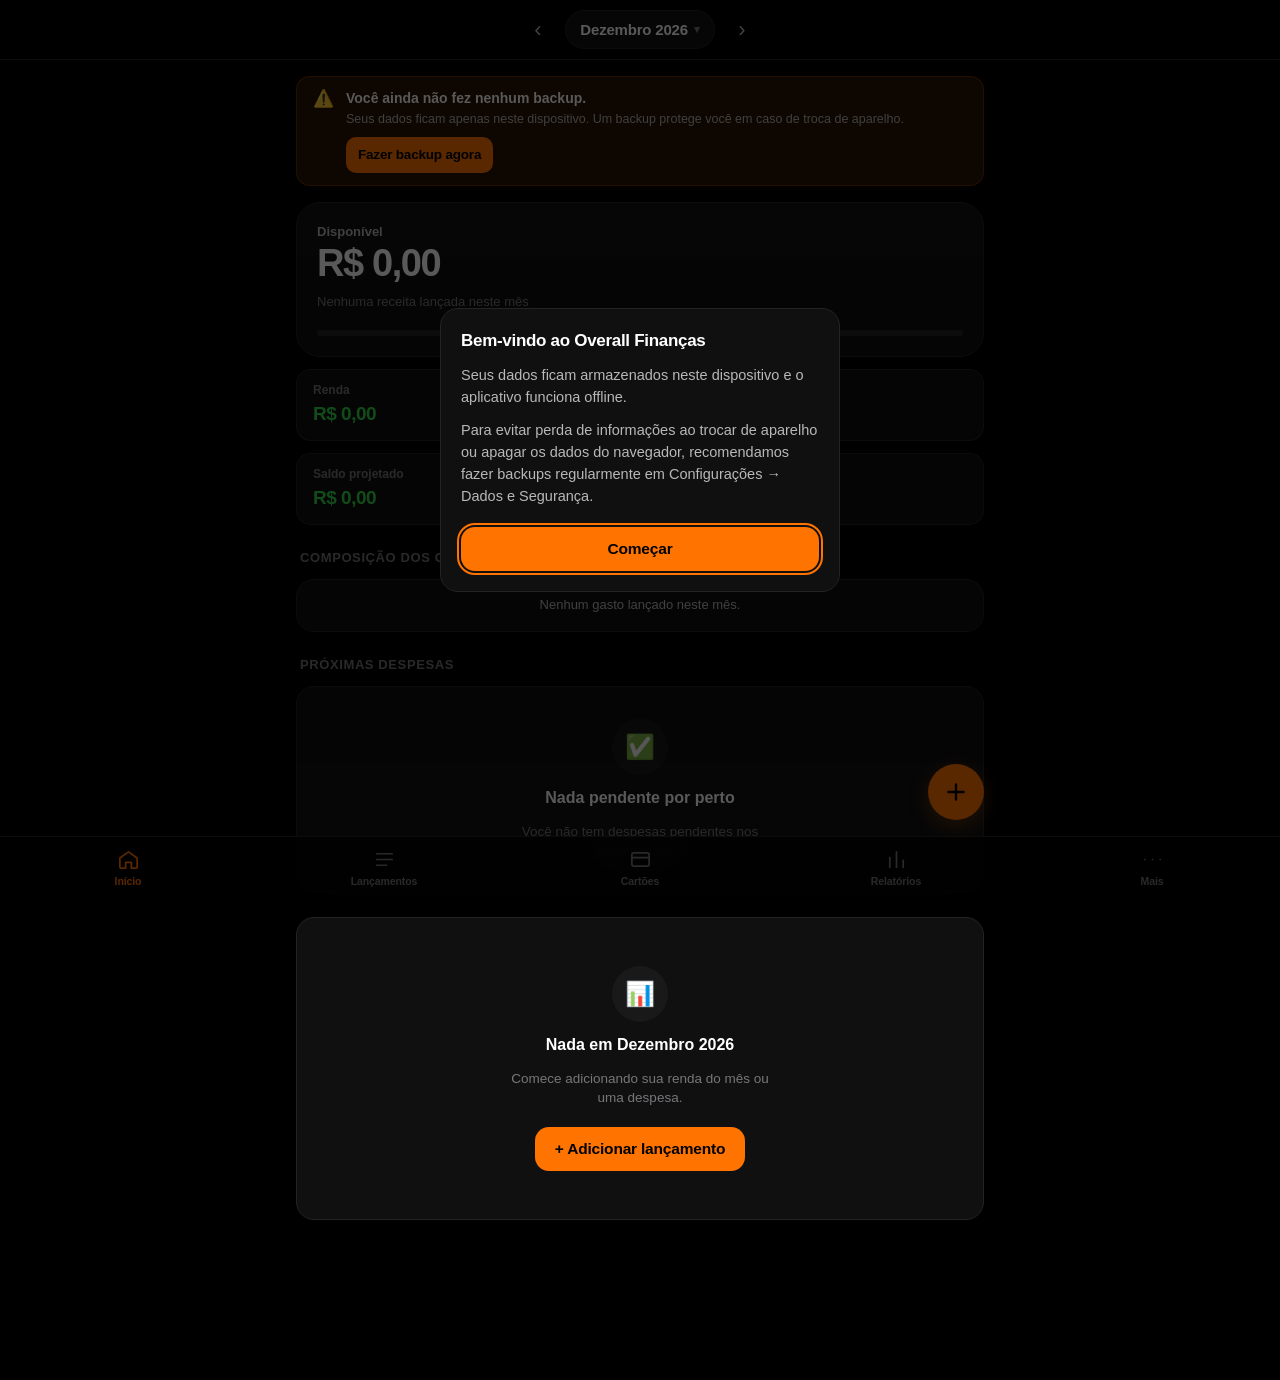
<file: index.html>
<!doctype html>
<html lang="pt-BR" data-theme="dark">
<head>
<meta charset="utf-8">
<meta name="viewport" content="width=device-width, initial-scale=1, maximum-scale=1, minimum-scale=1, user-scalable=no, viewport-fit=cover">
<meta name="theme-color" content="#000000">
<meta name="description" content="Controle financeiro pessoal offline">
<title>Overall Finanças</title>
<link rel="manifest" href="manifest.webmanifest">
<link rel="stylesheet" href="css/app.css">
<link rel="icon" href="icons/icon.svg" type="image/svg+xml">
<link rel="apple-touch-icon" href="icons/icon.svg">
<script>
/* Aplica o tema antes da primeira pintura (evita piscar). A preferência de
   tema é uma configuração simples — dados financeiros nunca vão para cá. */
(function () {
  try {
    var t = localStorage.getItem('overall_financas_tema') || 'dark';
    if (t === 'system') {
      t = window.matchMedia && window.matchMedia('(prefers-color-scheme: light)').matches ? 'light' : 'dark';
    }
    document.documentElement.setAttribute('data-theme', t === 'light' ? 'light' : 'dark');
    var m = document.querySelector('meta[name="theme-color"]');
    if (m) m.setAttribute('content', t === 'light' ? '#F5F5F5' : '#000000');
  } catch (e) {}
})();
</script>
<meta name="apple-mobile-web-app-capable" content="yes">
<meta name="mobile-web-app-capable" content="yes">
<meta name="apple-mobile-web-app-title" content="Finanças">
<meta name="apple-mobile-web-app-status-bar-style" content="black-translucent">
</head>
<body>

<div id="boot" class="boot">
  <div class="boot-mark">O</div>
  <div class="boot-txt">Carregando…</div>
</div>

<div id="fatal" class="fatal" hidden>
  <div class="fatal-card">
    <div class="fatal-icon">!</div>
    <h2>Ocorreu um problema ao carregar esta informação.</h2>
    <p id="fatal-msg" class="muted"></p>
    <p class="muted small">Seus dados continuam salvos neste dispositivo. Nada foi apagado.</p>
    <div class="row gap">
      <button class="btn btn-primary" id="fatal-retry">Tentar novamente</button>
      <button class="btn btn-ghost" id="fatal-backup">Exportar backup</button>
    </div>
  </div>
</div>

<div id="app" hidden>
  <header class="topbar" id="topbar">
    <div class="topbar-row">
      <button class="mnav-btn" id="month-prev" aria-label="Mês anterior">‹</button>
      <button class="month-pill" id="month-current" aria-label="Selecionar mês">
        <span id="month-label">—</span>
        <span class="month-caret">▾</span>
      </button>
      <button class="mnav-btn" id="month-next" aria-label="Próximo mês">›</button>
    </div>
    <div class="topbar-title" id="view-title">Início</div>
  </header>

  <main id="view" class="view" tabindex="-1"></main>

  <button id="fab" class="fab" aria-label="Adicionar lançamento">
    <svg viewBox="0 0 24 24" aria-hidden="true"><path d="M12 5v14M5 12h14" stroke="currentColor" stroke-width="2.2" stroke-linecap="round"/></svg>
  </button>

  <nav class="tabbar" id="tabbar" aria-label="Navegação principal"></nav>
</div>

<div id="lock" class="lock" hidden>
  <div class="lock-inner">
    <div class="boot-mark lock-mark">O</div>
    <h1 class="lock-title">Overall Finanças</h1>
    <p class="lock-sub" id="lock-sub">Digite seu PIN</p>
    <div class="pin-dots" id="pin-dots" role="status" aria-live="polite"></div>
    <div class="pin-error" id="pin-error" role="alert"></div>
    <div class="keypad" id="keypad"></div>
    <button class="btn btn-ghost bio-btn" id="bio-btn" hidden>Usar biometria</button>
  </div>
</div>

<div id="sheet-root"></div>
<div id="modal-root"></div>
<div id="toast-root" class="toast-root" aria-live="polite" aria-atomic="false"></div>

<noscript>
  <div class="fatal"><div class="fatal-card"><h2>Ative o JavaScript</h2><p>Este aplicativo precisa de JavaScript para funcionar.</p></div></div>
</noscript>

<script type="module" src="js/app.js"></script>
</body>
</html>
</file>
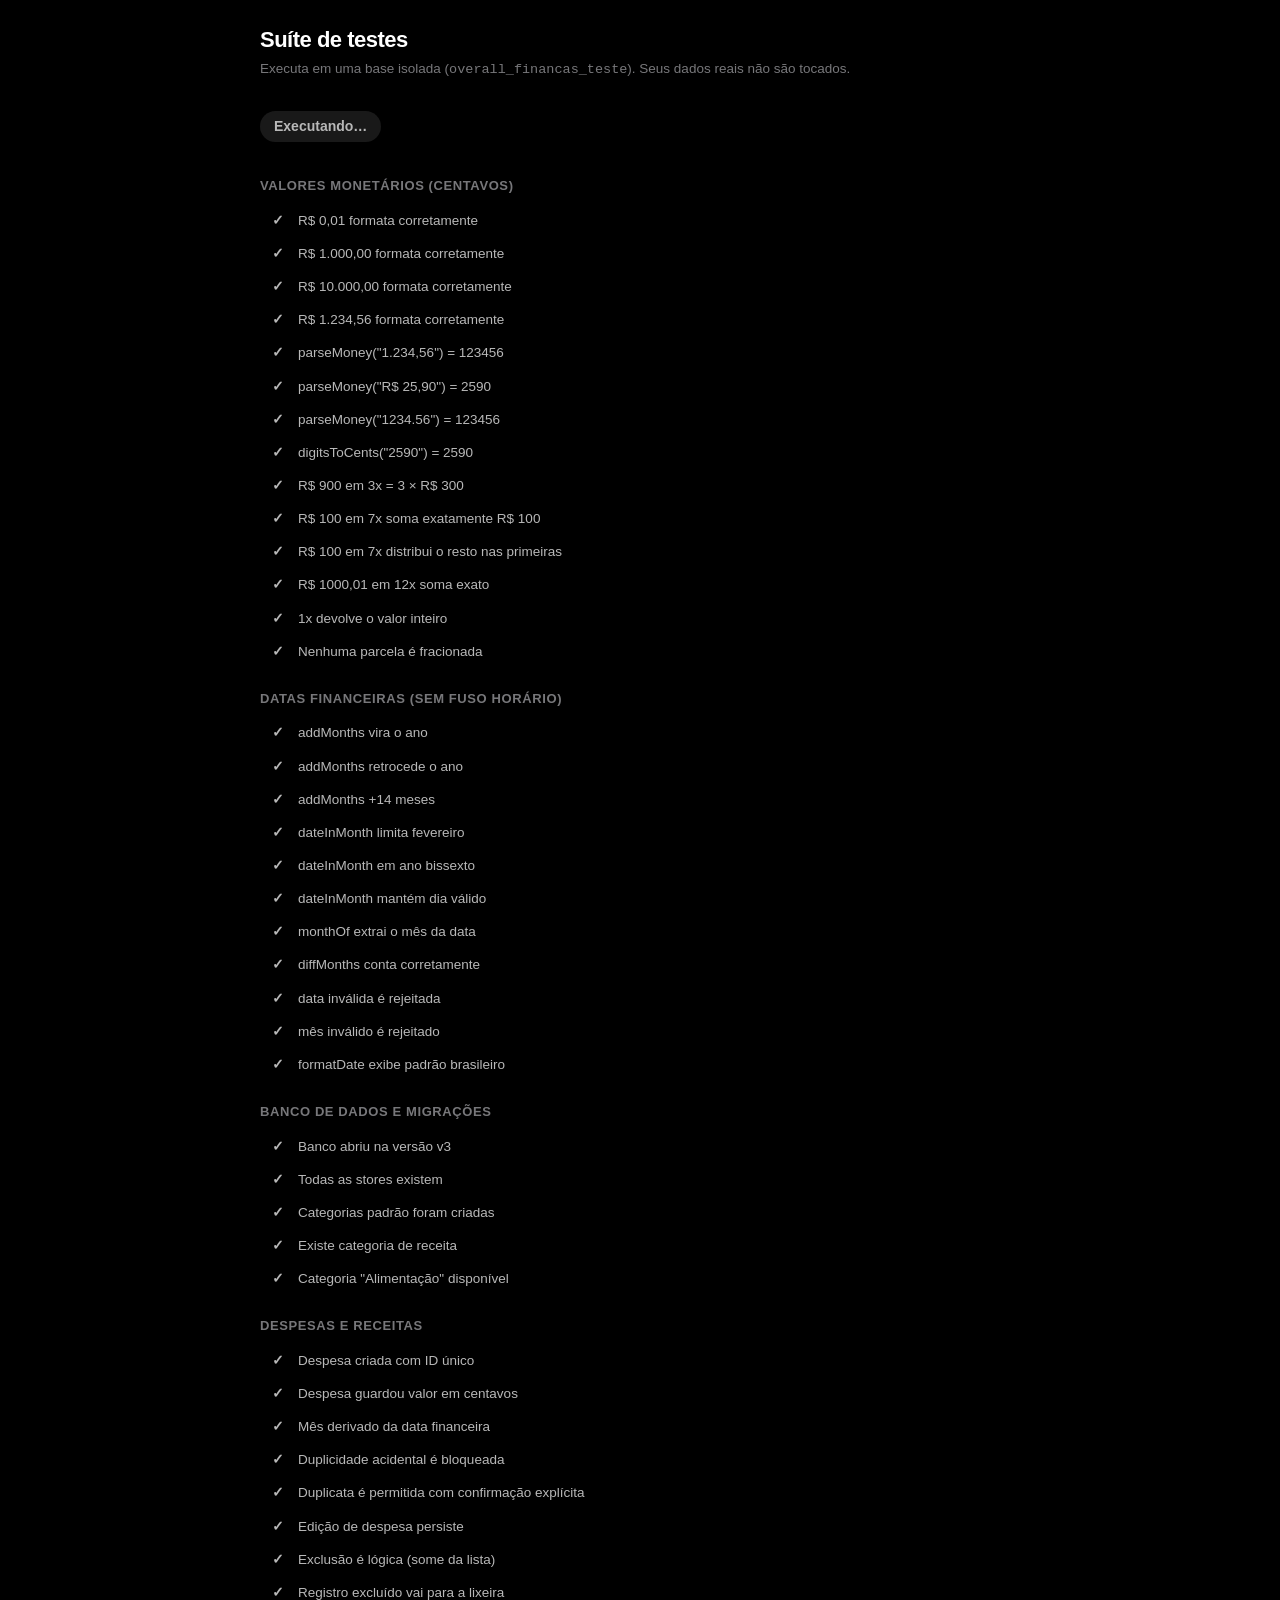
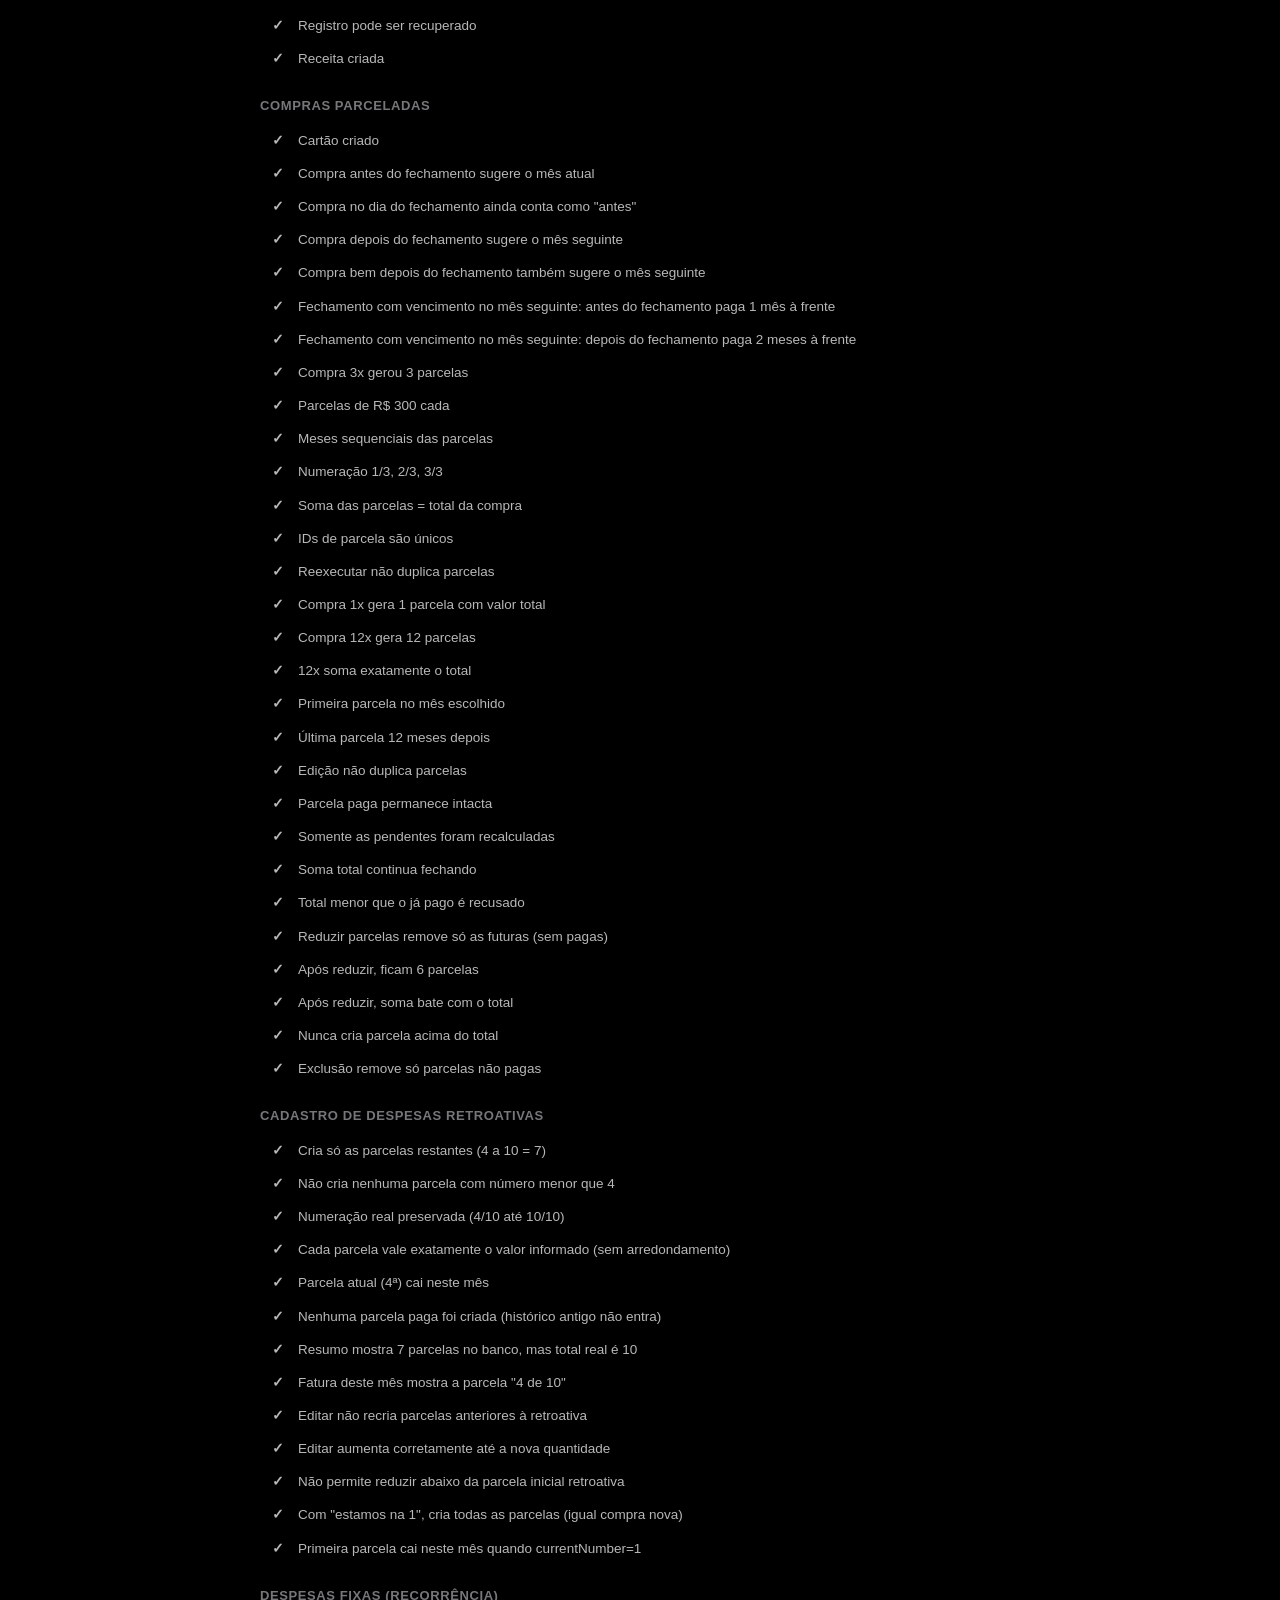
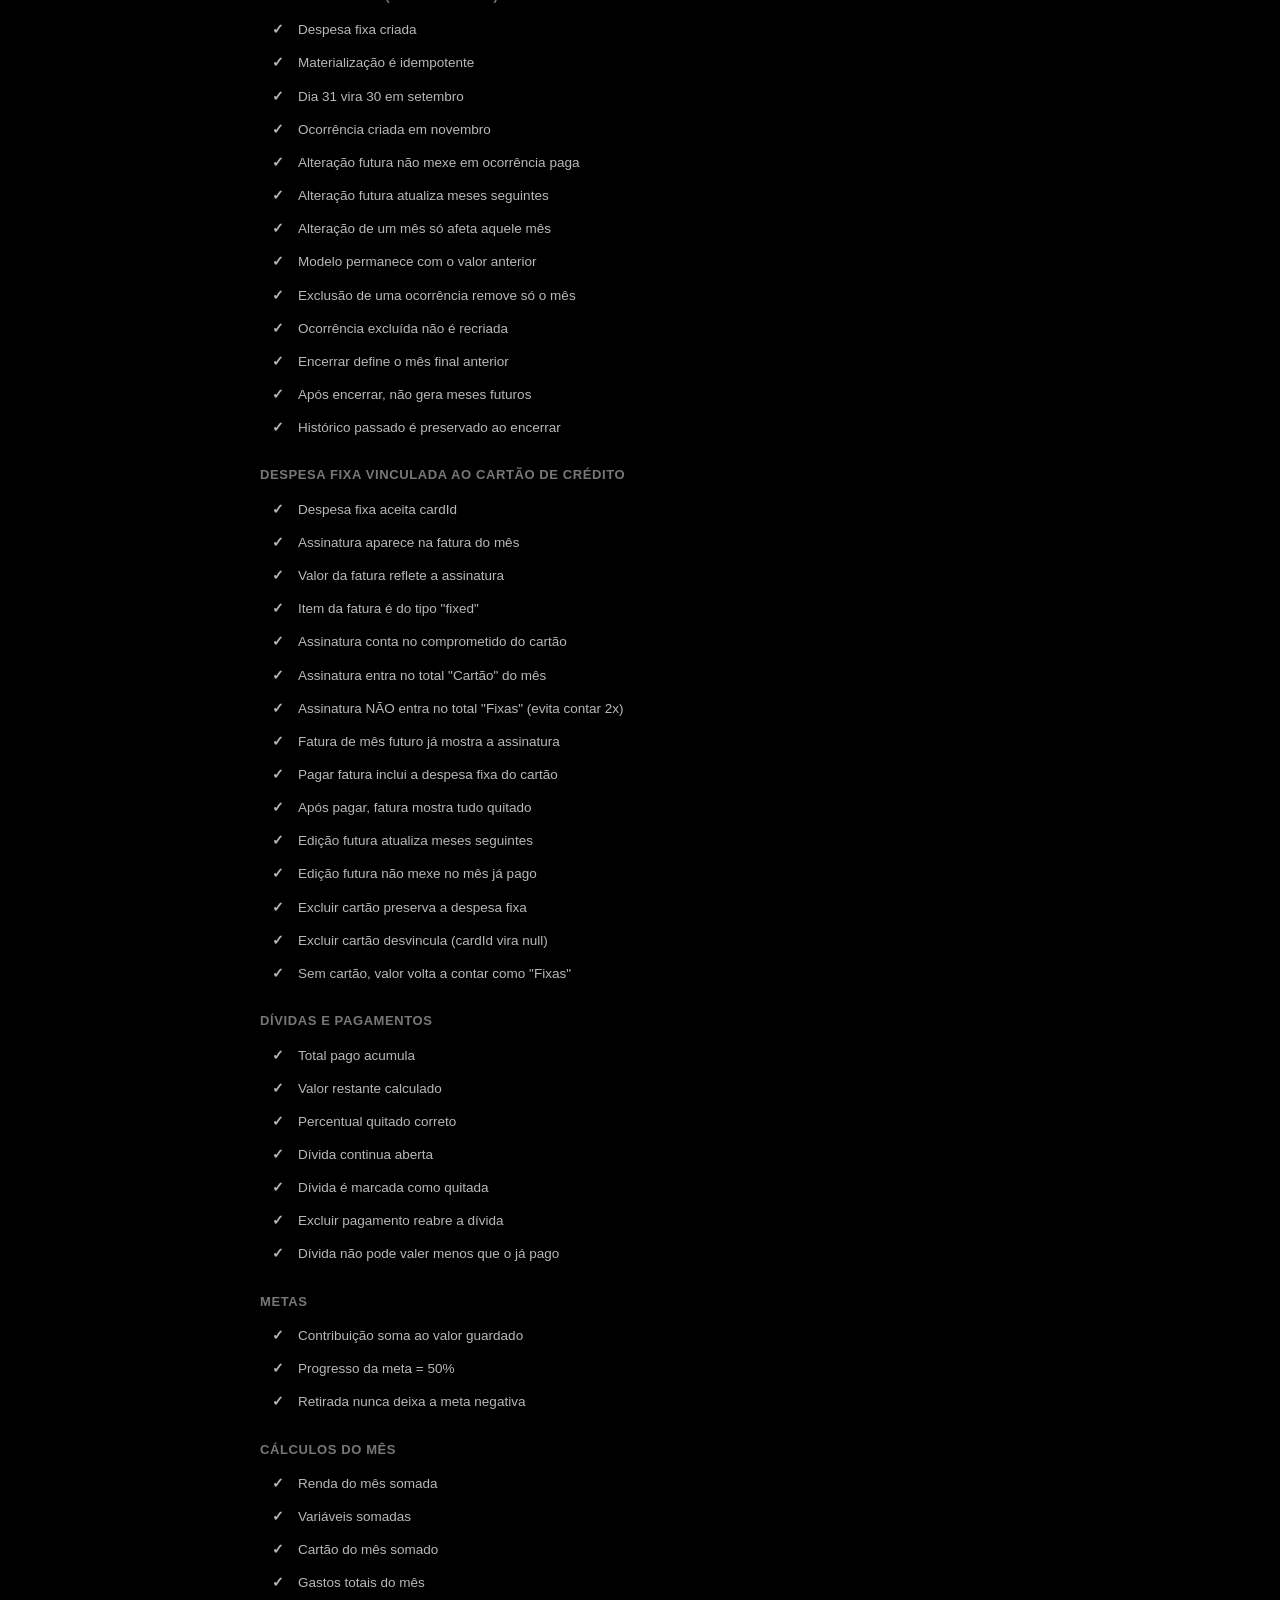
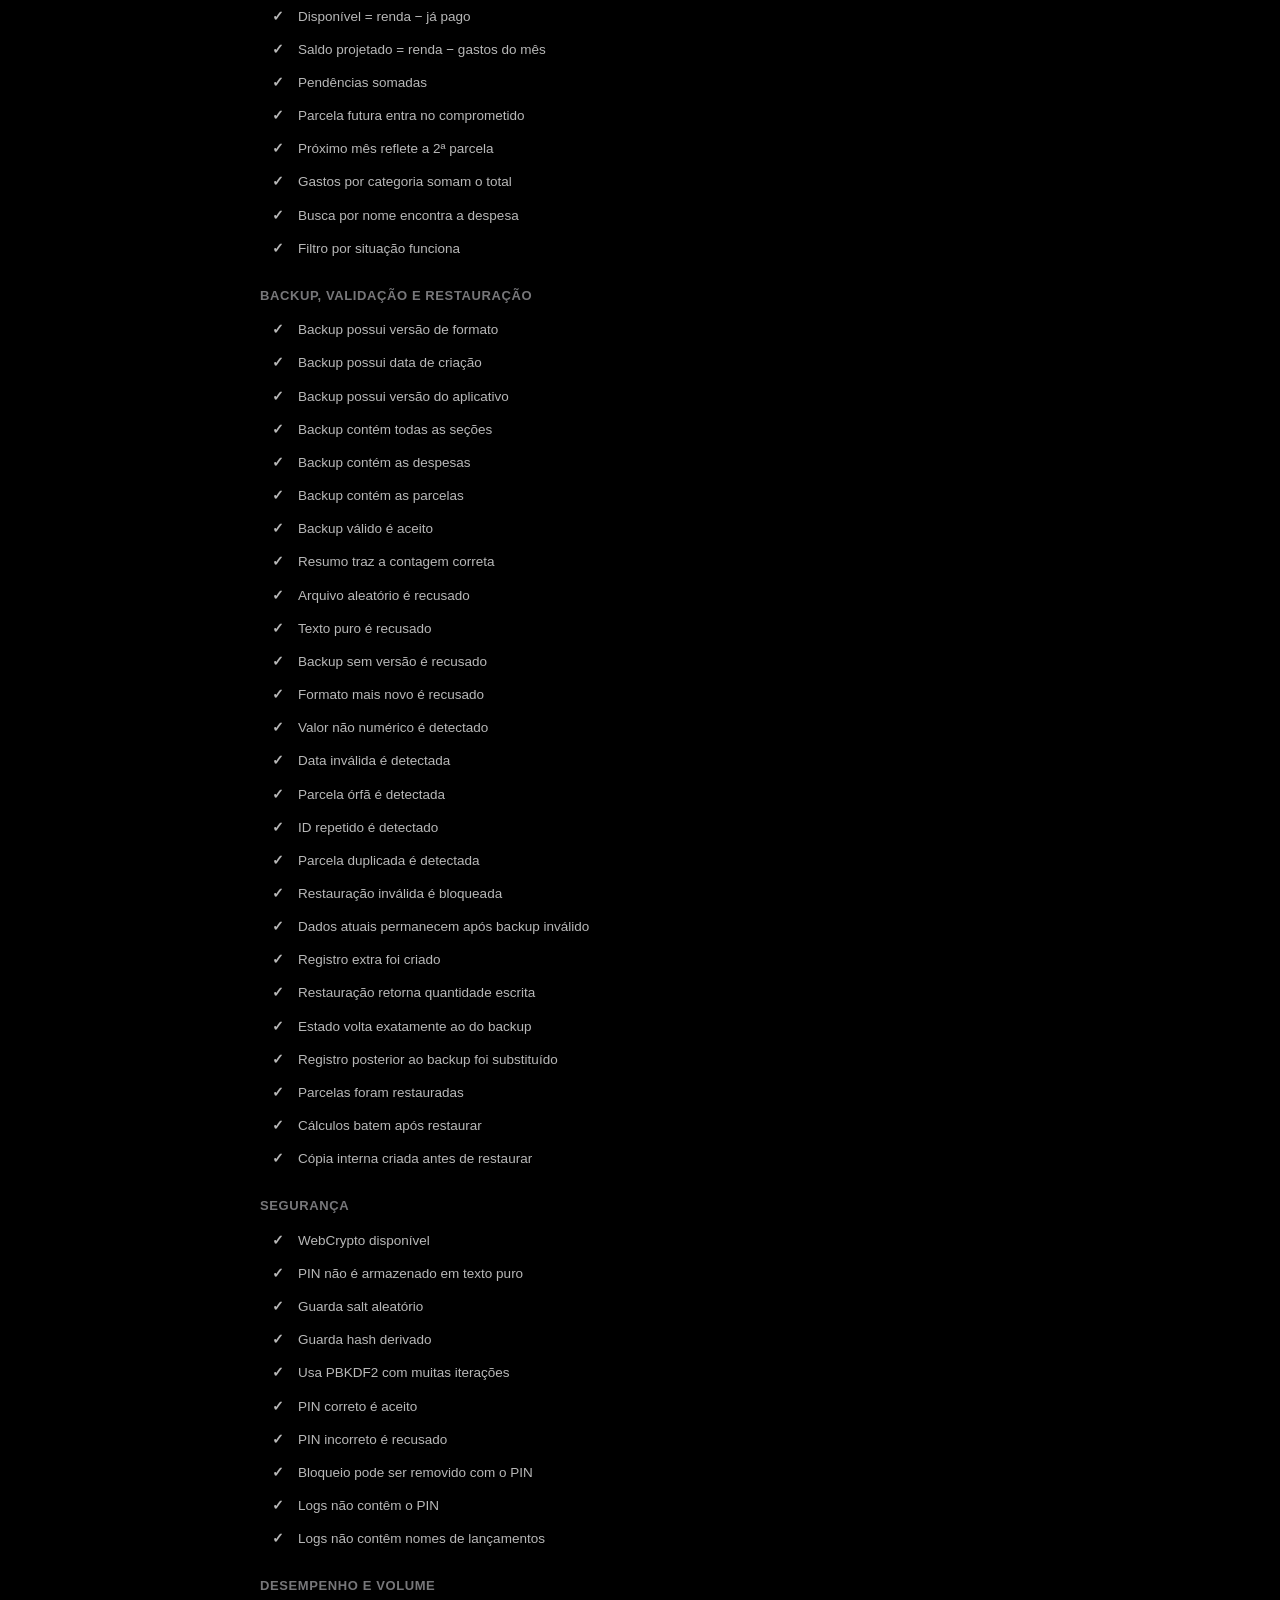
<file: testes.html>
<!doctype html>
<html lang="pt-BR" data-theme="dark">
<head>
<meta charset="utf-8">
<meta name="viewport" content="width=device-width, initial-scale=1">
<title>Testes — Overall Finanças</title>
<link rel="stylesheet" href="css/app.css">
<style>
  body{ padding:24px 16px 60px; }
  .wrap{ max-width:760px; margin:0 auto; }
  h1{ font-size:22px; font-weight:700; letter-spacing:-.5px; margin-bottom:4px; }
  .sub{ color:var(--text-3); font-size:13.5px; margin-bottom:20px; }
  .grp{ margin-top:22px; }
  .grp h2{ font-size:13px; text-transform:uppercase; letter-spacing:.6px; color:var(--text-3); margin-bottom:8px; }
  .t{ display:flex; gap:10px; padding:7px 12px; border-radius:8px; font-size:13.5px; align-items:flex-start; }
  .t.ok{ color:var(--text-2); }
  .t.fail{ background:rgba(255,69,58,.12); color:var(--bad); }
  .t .m{ flex:none; font-weight:700; width:16px; }
  .t .d{ flex:1; }
  .t .why{ display:block; color:var(--bad); font-size:12px; margin-top:2px; }
  #summary{ position:sticky; top:0; background:var(--bg); padding:12px 0; z-index:5; }
  .pill{ display:inline-block; padding:6px 14px; border-radius:999px; font-weight:650; font-size:14px; }
  .pill.pass{ background:rgba(50,215,75,.16); color:var(--good); }
  .pill.fail{ background:rgba(255,69,58,.16); color:var(--bad); }
  .pill.run{ background:var(--card-2); color:var(--text-2); }
</style>
</head>
<body>
<div class="wrap">
  <h1>Suíte de testes</h1>
  <div class="sub">
    Executa em uma base isolada (<code>overall_financas_teste</code>). Seus dados reais não são tocados.
  </div>
  <div id="summary"><span class="pill run">Executando…</span></div>
  <div id="out"></div>
</div>

<script>window.__OVERALL_DB_NAME__ = 'overall_financas_teste';</script>
<script type="module" src="js/testes.js"></script>
</body>
</html>
</file>
<file: css/app.css>
/* ==========================================================================
   Overall Financas - Design System
   Preto #000 | Branco #FFF | Cinza #B8B8B8 | Laranja #FF7300
   ========================================================================== */

:root{
  --brand-orange:#FF7300;
  --font: -apple-system, BlinkMacSystemFont, "SF Pro Text", "SF Pro Display",
          "Segoe UI", Roboto, "Helvetica Neue", Arial, sans-serif;
  --r-sm:10px; --r-md:14px; --r-lg:18px; --r-xl:24px; --r-full:999px;
  --sp-1:4px; --sp-2:8px; --sp-3:12px; --sp-4:16px; --sp-5:20px; --sp-6:24px; --sp-8:32px;
  --tap:44px;
  --dur:.22s;
  --ease:cubic-bezier(.32,.72,0,1);
  --safe-b: env(safe-area-inset-bottom, 0px);
  --safe-t: env(safe-area-inset-top, 0px);
  --tabbar-h:64px;
}

html[data-theme="dark"]{
  --bg:#000000;
  --bg-blur:rgba(0,0,0,.72);
  --card:#101011;
  --card-2:#191919;
  --card-3:#232324;
  --text:#FFFFFF;
  --text-2:#B8B8B8;
  --text-3:#77777A;
  --line:#232326;
  --line-2:#2E2E31;
  --accent:#FF7300;
  --accent-soft:rgba(255,115,0,.16);
  --good:#32D74B;
  --bad:#FF453A;
  --warn:#FFD426;
  --shadow: 0 1px 2px rgba(0,0,0,.6);
  --overlay:rgba(0,0,0,.65);
}
html[data-theme="light"]{
  --bg:#F5F5F5;
  --bg-blur:rgba(245,245,245,.78);
  --card:#FFFFFF;
  --card-2:#F0F0F0;
  --card-3:#E7E7E7;
  --text:#000000;
  --text-2:#666666;
  --text-3:#8E8E93;
  --line:#E3E3E3;
  --line-2:#D5D5D5;
  --accent:#FF7300;
  --accent-soft:rgba(255,115,0,.12);
  --good:#1E9E3A;
  --bad:#D7261C;
  --warn:#B58A00;
  --shadow: 0 1px 3px rgba(0,0,0,.08);
  --overlay:rgba(0,0,0,.35);
}

*,*::before,*::after{ box-sizing:border-box; }
/* O atributo hidden precisa vencer qualquer display:flex/grid definido por classe,
   senão telas como #boot/#fatal ficam visíveis por cima do app mesmo "escondidas". */
[hidden]{ display:none !important; }
html,body{ margin:0; padding:0; }
html{ background:var(--bg); -webkit-text-size-adjust:100%; }
body{
  font-family:var(--font);
  background:var(--bg);
  color:var(--text);
  font-size:16px;
  line-height:1.42;
  -webkit-font-smoothing:antialiased;
  overflow-x:hidden;
  min-height:100vh;
  overscroll-behavior-y:none;
}
button,input,select,textarea{ font:inherit; color:inherit; }
button{ background:none; border:0; cursor:pointer; }
input,select,textarea{ background:none; border:0; }
a{ color:var(--accent); }
svg{ display:block; }
h1,h2,h3,h4,p{ margin:0; }
ul{ margin:0; padding:0; list-style:none; }

:focus-visible{ outline:2px solid var(--accent); outline-offset:2px; border-radius:6px; }

@media (prefers-reduced-motion: reduce){
  *,*::before,*::after{
    animation-duration:.01ms !important;
    animation-iteration-count:1 !important;
    transition-duration:.01ms !important;
    scroll-behavior:auto !important;
  }
}

/* ---------------- Boot / Fatal ---------------- */
.boot,.fatal{
  position:fixed; inset:0; z-index:9000;
  display:flex; align-items:center; justify-content:center; flex-direction:column;
  gap:var(--sp-4); background:var(--bg); padding:var(--sp-6);
}
.boot-mark{
  width:64px;height:64px;border-radius:18px;background:var(--accent);color:#000;
  display:grid;place-items:center;font-weight:800;font-size:30px;letter-spacing:-1px;
}
.boot-txt{ color:var(--text-3); font-size:14px; }
.fatal-card{
  background:var(--card); border:1px solid var(--line); border-radius:var(--r-lg);
  padding:var(--sp-6); max-width:420px; width:100%; text-align:center;
  display:flex; flex-direction:column; gap:var(--sp-3); align-items:center;
}
.fatal-icon{
  width:44px;height:44px;border-radius:var(--r-full);background:var(--accent-soft);
  color:var(--accent);display:grid;place-items:center;font-weight:800;font-size:22px;
}
.fatal-card h2{ font-size:18px; font-weight:650; letter-spacing:-.3px; }

/* ---------------- Layout ---------------- */
#app{ min-height:100vh; }
.topbar{
  position:sticky; top:0; z-index:50;
  padding: calc(var(--safe-t) + 10px) var(--sp-4) 10px;
  background:var(--bg-blur);
  backdrop-filter:saturate(180%) blur(20px);
  -webkit-backdrop-filter:saturate(180%) blur(20px);
  border-bottom:1px solid var(--line);
}
.topbar-row{ display:flex; align-items:center; justify-content:center; gap:var(--sp-2); }
.mnav-btn{
  width:38px;height:38px;border-radius:var(--r-full);
  color:var(--text-2); font-size:22px; line-height:1;
  display:grid;place-items:center; transition:background var(--dur);
}
.mnav-btn:active{ background:var(--card-2); }
.month-pill{
  display:flex;align-items:center;gap:6px;
  padding:8px 14px;border-radius:var(--r-full);
  background:var(--card); border:1px solid var(--line);
  font-size:15px; font-weight:600; letter-spacing:-.2px; min-width:150px; justify-content:center;
}
.month-caret{ color:var(--text-3); font-size:11px; }
.topbar-title{ display:none; }

.view{
  padding: var(--sp-4) var(--sp-4) calc(var(--tabbar-h) + var(--safe-b) + 96px);
  max-width:720px; margin:0 auto;
  animation:fade var(--dur) var(--ease);
}
@keyframes fade{ from{opacity:0; transform:translateY(4px);} to{opacity:1; transform:none;} }

/* ---------------- Tabbar ---------------- */
.tabbar{
  position:fixed; left:0; right:0; bottom:0; z-index:60;
  display:grid; grid-template-columns:repeat(5,1fr);
  height:calc(var(--tabbar-h) + var(--safe-b));
  padding-bottom:var(--safe-b);
  background:var(--bg-blur);
  backdrop-filter:saturate(180%) blur(20px);
  -webkit-backdrop-filter:saturate(180%) blur(20px);
  border-top:1px solid var(--line);
}
.tab{
  display:flex; flex-direction:column; align-items:center; justify-content:center; gap:3px;
  color:var(--text-3); font-size:10.5px; font-weight:550; letter-spacing:-.1px;
  min-height:var(--tap); transition:color var(--dur);
}
.tab svg{
  width:23px;height:23px; stroke:currentColor; fill:none;
  stroke-width:1.8; stroke-linecap:round; stroke-linejoin:round;
}
.tab[aria-current="page"]{ color:var(--accent); }

/* ---------------- FAB ---------------- */
.fab{
  position:fixed; right:var(--sp-4);
  bottom:calc(var(--tabbar-h) + var(--safe-b) + 16px);
  width:56px;height:56px;border-radius:var(--r-full);
  background:var(--accent); color:#000;
  display:grid;place-items:center; z-index:61;
  box-shadow:0 6px 20px rgba(255,115,0,.32);
  transition:transform var(--dur) var(--ease);
}
.fab svg{ width:26px;height:26px; }
.fab:active{ transform:scale(.92); }

/* ---------------- Cards & primitives ---------------- */
.card{
  background:var(--card); border:1px solid var(--line);
  border-radius:var(--r-lg); padding:var(--sp-4);
}
.card + .card{ margin-top:var(--sp-3); }
.section{ margin-top:var(--sp-6); }
.section:first-child{ margin-top:0; }
.section-head{
  display:flex; align-items:baseline; justify-content:space-between;
  gap:var(--sp-2); margin:0 4px var(--sp-3);
}
.section-title{
  font-size:13px; font-weight:650; text-transform:uppercase;
  letter-spacing:.6px; color:var(--text-3);
}
.section-action{ font-size:13px; font-weight:600; color:var(--accent); }

.hero{
  background:var(--card); border:1px solid var(--line);
  border-radius:var(--r-xl); padding:var(--sp-5);
  display:flex; flex-direction:column; gap:2px;
}
.hero-label{ font-size:13px; color:var(--text-2); font-weight:550; }
.hero-value{
  font-size:38px; font-weight:700; letter-spacing:-1.4px; line-height:1.1;
  font-variant-numeric:tabular-nums;
}
.hero-value.neg{ color:var(--bad); }
.hero-sub{ font-size:13px; color:var(--text-3); margin-top:6px; }
.hero-bar{
  height:6px; border-radius:var(--r-full); background:var(--card-3);
  overflow:hidden; margin-top:var(--sp-4);
}
.hero-bar > i{
  display:block; height:100%; background:var(--accent);
  border-radius:var(--r-full); transition:width .4s var(--ease);
}
.hero-bar.over > i{ background:var(--bad); }

.grid-2{ display:grid; grid-template-columns:1fr 1fr; gap:var(--sp-3); }
.grid-3{ display:grid; grid-template-columns:repeat(3,1fr); gap:var(--sp-3); }
.stat{
  background:var(--card); border:1px solid var(--line);
  border-radius:var(--r-md); padding:var(--sp-3) var(--sp-4);
}
.stat-label{ font-size:12px; color:var(--text-3); font-weight:550; display:flex; align-items:center; gap:5px; }
.stat-value{
  font-size:19px; font-weight:650; letter-spacing:-.5px; margin-top:2px;
  font-variant-numeric:tabular-nums;
}
.stat-value.good{ color:var(--good); }
.stat-value.bad{ color:var(--bad); }
.stat-value.accent{ color:var(--accent); }
.dot{ width:8px;height:8px;border-radius:var(--r-full); flex:none; }

/* ---------------- Lists ---------------- */
.list{
  background:var(--card); border:1px solid var(--line);
  border-radius:var(--r-lg); overflow:hidden;
}
.list-item{
  display:flex; align-items:center; gap:var(--sp-3);
  padding:var(--sp-3) var(--sp-4); width:100%; text-align:left;
  min-height:56px; border-bottom:1px solid var(--line);
  transition:background var(--dur);
}
.list-item:last-child{ border-bottom:0; }
.list-item:active{ background:var(--card-2); }
.li-icon{
  width:38px;height:38px;border-radius:var(--r-full); flex:none;
  display:grid;place-items:center; font-size:17px;
  background:var(--card-2);
}
.li-body{ flex:1; min-width:0; }
.li-title{
  font-size:15px; font-weight:550; letter-spacing:-.2px;
  white-space:nowrap; overflow:hidden; text-overflow:ellipsis;
}
.li-sub{
  font-size:12.5px; color:var(--text-3); white-space:nowrap;
  overflow:hidden; text-overflow:ellipsis; margin-top:1px;
}
.li-right{ text-align:right; flex:none; }
.li-amount{
  font-size:15px; font-weight:600; font-variant-numeric:tabular-nums; letter-spacing:-.3px;
}
.li-amount.in{ color:var(--good); }
.li-amount.out{ color:var(--text); }
.li-meta{ font-size:11.5px; color:var(--text-3); margin-top:1px; }
.li-chev{ color:var(--text-3); font-size:18px; flex:none; }

.day-head{
  font-size:12px; font-weight:650; color:var(--text-3);
  text-transform:uppercase; letter-spacing:.5px; padding:var(--sp-4) 4px var(--sp-2);
}

/* ---------------- Badges / pills ---------------- */
.badge{
  display:inline-flex; align-items:center; gap:4px;
  font-size:11px; font-weight:600; padding:3px 8px; border-radius:var(--r-full);
  background:var(--card-2); color:var(--text-2);
}
.badge.pending{ background:var(--accent-soft); color:var(--accent); }
.badge.paid{ background:rgba(50,215,75,.14); color:var(--good); }
.badge.cancelled{ background:var(--card-3); color:var(--text-3); }
.badge.late{ background:rgba(255,69,58,.16); color:var(--bad); }

.chips{ display:flex; gap:var(--sp-2); overflow-x:auto; padding:2px 0 var(--sp-1); scrollbar-width:none; }
.chips::-webkit-scrollbar{ display:none; }
.chip{
  flex:none; padding:7px 14px; border-radius:var(--r-full);
  background:var(--card); border:1px solid var(--line);
  font-size:13.5px; font-weight:550; color:var(--text-2); white-space:nowrap; min-height:36px;
}
.chip[aria-pressed="true"]{ background:var(--accent); border-color:var(--accent); color:#000; }

.segment{
  display:grid; grid-auto-flow:column; grid-auto-columns:1fr;
  background:var(--card-2); border-radius:var(--r-sm); padding:3px; gap:2px;
}
.segment button{
  padding:8px 6px; border-radius:8px; font-size:13.5px; font-weight:600;
  color:var(--text-2); min-height:36px; transition:background var(--dur), color var(--dur);
}
.segment button[aria-pressed="true"]{ background:var(--card); color:var(--text); box-shadow:var(--shadow); }

/* ---------------- Buttons ---------------- */
.btn{
  display:inline-flex; align-items:center; justify-content:center; gap:8px;
  min-height:var(--tap); padding:0 var(--sp-5); border-radius:var(--r-md);
  font-size:15.5px; font-weight:600; letter-spacing:-.2px;
  transition:transform var(--dur), opacity var(--dur), background var(--dur);
}
.btn:active{ transform:scale(.98); }
.btn:disabled{ opacity:.45; pointer-events:none; }
.btn-primary{ background:var(--accent); color:#000; }
.btn-block{ width:100%; }
.btn-ghost{ background:var(--card-2); color:var(--text); }
.btn-outline{ background:transparent; border:1px solid var(--line-2); color:var(--text); }
.btn-danger{ background:rgba(255,69,58,.14); color:var(--bad); }
.btn-danger-solid{ background:var(--bad); color:#fff; }
.btn-sm{ min-height:36px; padding:0 var(--sp-3); font-size:13.5px; border-radius:var(--r-sm); }
.row{ display:flex; align-items:center; }
.row.gap{ gap:var(--sp-3); }
.row.wrap{ flex-wrap:wrap; }
.spacer{ flex:1; }
.muted{ color:var(--text-2); }
.small{ font-size:13px; }
.tiny{ font-size:11.5px; }
.center{ text-align:center; }
.mt-2{ margin-top:var(--sp-2);} .mt-3{ margin-top:var(--sp-3);}
.mt-4{ margin-top:var(--sp-4);} .mt-5{ margin-top:var(--sp-5);}
.nowrap{ white-space:nowrap; }
.tnum{ font-variant-numeric:tabular-nums; }
.strike{ text-decoration:line-through; }

/* ---------------- Empty state ---------------- */
.empty{
  display:flex; flex-direction:column; align-items:center; gap:var(--sp-3);
  padding:var(--sp-8) var(--sp-4); text-align:center;
}
.empty-icon{
  width:56px;height:56px;border-radius:var(--r-full); background:var(--card-2);
  display:grid; place-items:center; font-size:24px;
}
.empty-title{ font-size:16px; font-weight:600; }
.empty-text{ font-size:13.5px; color:var(--text-3); max-width:280px; }

/* ---------------- Forms ---------------- */
.field{ display:block; margin-bottom:var(--sp-4); }
.field-label{ display:block; font-size:13px; font-weight:600; color:var(--text-2); margin-bottom:6px; }
.field-hint{ font-size:12px; color:var(--text-3); margin-top:6px; }
.field-error{ font-size:12px; color:var(--bad); margin-top:6px; }
.input, .select, .textarea{
  width:100%; min-height:var(--tap);
  background:var(--card-2); border:1px solid transparent;
  border-radius:var(--r-md); padding:11px var(--sp-4);
  font-size:16px; color:var(--text); transition:border-color var(--dur), background var(--dur);
  -webkit-appearance:none; appearance:none;
}
.input::placeholder,.textarea::placeholder{ color:var(--text-3); }
.input:focus,.select:focus,.textarea:focus{ outline:none; border-color:var(--accent); background:var(--card); }
.textarea{ min-height:84px; resize:vertical; line-height:1.45; }
.field.invalid .input, .field.invalid .select{ border-color:var(--bad); }
.input-money{
  font-size:30px; font-weight:700; letter-spacing:-1px; text-align:center;
  padding:var(--sp-4); font-variant-numeric:tabular-nums;
}
.switch-row{
  display:flex; align-items:center; gap:var(--sp-3);
  padding:var(--sp-3) var(--sp-4); min-height:56px;
  border-bottom:1px solid var(--line); width:100%; text-align:left;
}
.switch-row:last-child{ border-bottom:0; }
.switch{
  width:50px;height:30px;border-radius:var(--r-full); background:var(--card-3);
  position:relative; flex:none; transition:background var(--dur);
}
.switch::after{
  content:""; position:absolute; top:3px; left:3px; width:24px;height:24px;
  border-radius:var(--r-full); background:#fff; transition:transform var(--dur) var(--ease);
  box-shadow:0 1px 3px rgba(0,0,0,.3);
}
.switch[aria-checked="true"]{ background:var(--good); }
.switch[aria-checked="true"]::after{ transform:translateX(20px); }

/* ---------------- Sheet ---------------- */
.sheet-backdrop{
  position:fixed; inset:0; z-index:200; background:var(--overlay);
  animation:bd var(--dur) ease; -webkit-tap-highlight-color:transparent;
}
@keyframes bd{ from{opacity:0} to{opacity:1} }
.sheet{
  position:fixed; left:0; right:0; bottom:0; z-index:201;
  background:var(--card); border-radius:var(--r-xl) var(--r-xl) 0 0;
  border-top:1px solid var(--line);
  max-height:92vh; display:flex; flex-direction:column;
  animation:up .32s var(--ease);
  padding-bottom:var(--safe-b);
}
.sheet.closing{ animation:down .24s var(--ease) forwards; }
@keyframes up{ from{ transform:translateY(100%);} to{ transform:none; } }
@keyframes down{ from{ transform:none;} to{ transform:translateY(100%);} }
.sheet-grab{
  width:38px;height:5px;border-radius:var(--r-full);
  background:var(--card-3); margin:8px auto 0; flex:none;
}
.sheet-head{
  display:flex; align-items:center; gap:var(--sp-3);
  padding:var(--sp-3) var(--sp-4) var(--sp-2); flex:none;
}
.sheet-title{ font-size:17px; font-weight:650; letter-spacing:-.3px; flex:1; }
.sheet-close{
  width:32px;height:32px;border-radius:var(--r-full); background:var(--card-2);
  color:var(--text-2); display:grid; place-items:center; font-size:16px; flex:none;
}
.sheet-body{ overflow-y:auto; padding:var(--sp-2) var(--sp-4) var(--sp-4); -webkit-overflow-scrolling:touch; }
.sheet-foot{
  padding:var(--sp-3) var(--sp-4) var(--sp-4);
  border-top:1px solid var(--line); display:flex; gap:var(--sp-3); flex:none;
  background:var(--card);
}
.sheet-foot .btn{ flex:1; }

/* ---------------- Modal / confirm ---------------- */
.modal-backdrop{
  position:fixed; inset:0; z-index:300; background:var(--overlay);
  display:grid; place-items:center; padding:var(--sp-5); animation:bd var(--dur) ease;
}
.modal{
  background:var(--card); border:1px solid var(--line); border-radius:var(--r-lg);
  width:100%; max-width:400px; padding:var(--sp-5);
  display:flex; flex-direction:column; gap:var(--sp-3);
  animation:pop .24s var(--ease); max-height:86vh; overflow-y:auto;
}
@keyframes pop{ from{ transform:scale(.94); opacity:0;} to{ transform:none; opacity:1;} }
.modal-title{ font-size:17px; font-weight:650; letter-spacing:-.3px; }
.modal-text{ font-size:14.5px; color:var(--text-2); line-height:1.5; }
.modal-actions{ display:flex; flex-direction:column; gap:var(--sp-2); margin-top:var(--sp-2); }
.modal-actions.inline{ flex-direction:row; }
.modal-actions.inline .btn{ flex:1; }

/* ---------------- Toast ---------------- */
.toast-root{
  position:fixed; left:0; right:0; z-index:400;
  bottom:calc(var(--tabbar-h) + var(--safe-b) + 84px);
  display:flex; flex-direction:column; align-items:center; gap:var(--sp-2);
  pointer-events:none; padding:0 var(--sp-4);
}
.toast{
  background:var(--card-3); color:var(--text);
  border:1px solid var(--line-2);
  padding:11px var(--sp-4); border-radius:var(--r-full);
  font-size:14px; font-weight:550; display:flex; align-items:center; gap:8px;
  box-shadow:0 8px 24px rgba(0,0,0,.35); max-width:100%;
  animation:tin .28s var(--ease);
}
.toast.out{ animation:tout .24s var(--ease) forwards; }
.toast .tico{ font-size:14px; }
.toast.ok .tico{ color:var(--good); }
.toast.err{ border-color:var(--bad); }
.toast.err .tico{ color:var(--bad); }
@keyframes tin{ from{ transform:translateY(14px); opacity:0;} to{ transform:none; opacity:1;} }
@keyframes tout{ from{ opacity:1;} to{ transform:translateY(10px); opacity:0;} }

/* ---------------- Lock ---------------- */
.lock{ position:fixed; inset:0; z-index:8000; background:var(--bg); display:grid; place-items:center; padding:var(--sp-5); }
.lock-inner{ display:flex; flex-direction:column; align-items:center; gap:var(--sp-3); width:100%; max-width:340px; }
.lock-mark{ margin-bottom:var(--sp-2); }
.lock-title{ font-size:20px; font-weight:700; letter-spacing:-.5px; }
.lock-sub{ font-size:14px; color:var(--text-3); }
.pin-dots{ display:flex; gap:14px; margin:var(--sp-4) 0 var(--sp-1); min-height:16px; }
.pin-dot{ width:14px;height:14px;border-radius:var(--r-full); border:1.6px solid var(--line-2); transition:all var(--dur); }
.pin-dot.on{ background:var(--accent); border-color:var(--accent); }
.pin-error{ font-size:13px; color:var(--bad); min-height:20px; text-align:center; }
.pin-dots.shake{ animation:shake .38s; }
@keyframes shake{
  10%,90%{transform:translateX(-2px)} 20%,80%{transform:translateX(4px)}
  30%,50%,70%{transform:translateX(-7px)} 40%,60%{transform:translateX(7px)}
}
.keypad{ display:grid; grid-template-columns:repeat(3,1fr); gap:var(--sp-3); width:100%; margin-top:var(--sp-2); }
.key{
  height:64px; border-radius:var(--r-md); background:var(--card);
  border:1px solid var(--line); font-size:24px; font-weight:550;
  display:grid; place-items:center; transition:background var(--dur), transform var(--dur);
}
.key:active{ background:var(--card-3); transform:scale(.96); }
.key.fn{ background:transparent; border-color:transparent; font-size:15px; font-weight:600; color:var(--text-2); }
.bio-btn{ margin-top:var(--sp-3); }

/* ---------------- Progress / bars ---------------- */
.pbar{ height:8px; border-radius:var(--r-full); background:var(--card-3); overflow:hidden; }
.pbar > i{ display:block; height:100%; background:var(--accent); border-radius:var(--r-full); transition:width .4s var(--ease); }
.pbar.good > i{ background:var(--good); }
.pbar.bad > i{ background:var(--bad); }

.bars{ display:flex; flex-direction:column; gap:var(--sp-3); }
.bar-row{ display:flex; flex-direction:column; gap:6px; }
.bar-top{ display:flex; align-items:baseline; gap:var(--sp-2); font-size:13.5px; }
.bar-top .nm{ flex:1; font-weight:550; overflow:hidden; text-overflow:ellipsis; white-space:nowrap; }
.bar-top .vl{ font-weight:600; font-variant-numeric:tabular-nums; }
.bar-top .pc{ color:var(--text-3); font-size:12px; min-width:38px; text-align:right; }

.chart{ display:flex; align-items:flex-end; gap:6px; height:140px; padding-top:var(--sp-2); overflow-x:auto; scrollbar-width:none; }
.chart::-webkit-scrollbar{ display:none; }
.chart-col{
  flex:1; min-width:26px; display:flex; flex-direction:column;
  align-items:center; gap:6px; height:100%; justify-content:flex-end;
}
.chart-bar{ width:100%; max-width:34px; background:var(--card-3); border-radius:6px 6px 3px 3px; min-height:3px; transition:height .4s var(--ease); }
.chart-col.cur .chart-bar{ background:var(--accent); }
.chart-lbl{ font-size:10px; color:var(--text-3); font-weight:550; text-transform:uppercase; }
.chart-val{ font-size:9.5px; color:var(--text-3); font-variant-numeric:tabular-nums; }

/* ---------------- Banner ---------------- */
.banner{
  display:flex; align-items:flex-start; gap:var(--sp-3);
  background:var(--accent-soft); border:1px solid rgba(255,115,0,.28);
  border-radius:var(--r-md); padding:var(--sp-3) var(--sp-4);
}
.banner .bico{ font-size:17px; line-height:1.2; }
.banner-body{ flex:1; min-width:0; }
.banner-title{ font-size:14px; font-weight:650; }
.banner-text{ font-size:12.5px; color:var(--text-2); margin-top:2px; }
.banner.info{ background:var(--card-2); border-color:var(--line); }
.banner.danger{ background:rgba(255,69,58,.12); border-color:rgba(255,69,58,.3); }

/* ---------------- Detail rows ---------------- */
.dl{ display:flex; flex-direction:column; }
.dl-row{ display:flex; align-items:center; gap:var(--sp-3); padding:11px 0; border-bottom:1px solid var(--line); font-size:14.5px; }
.dl-row:last-child{ border-bottom:0; }
.dl-k{ color:var(--text-3); flex:none; min-width:112px; font-size:13.5px; }
.dl-v{ flex:1; text-align:right; font-weight:550; word-break:break-word; }

.card-visual{
  border-radius:var(--r-lg); padding:var(--sp-4);
  background:linear-gradient(150deg, var(--card-2), var(--card));
  border:1px solid var(--line);
}
.summary-line{ display:flex; justify-content:space-between; font-size:13.5px; padding:5px 0; gap:var(--sp-3); }
.summary-line .k{ color:var(--text-2); }
.summary-line .v{ font-weight:600; font-variant-numeric:tabular-nums; }
.divider{ height:1px; background:var(--line); margin:var(--sp-3) 0; }

.opt-btn{
  display:flex; align-items:flex-start; gap:var(--sp-3); text-align:left; width:100%;
  padding:var(--sp-3) var(--sp-4); border-radius:var(--r-md);
  background:var(--card-2); border:1px solid transparent; min-height:var(--tap);
}
.opt-btn:active{ background:var(--card-3); }
.opt-btn.danger .opt-title{ color:var(--bad); }
.opt-title{ font-size:14.5px; font-weight:600; }
.opt-text{ font-size:12.5px; color:var(--text-3); margin-top:2px; }

@media (min-width:721px){
  .sheet{
    left:50%; width:560px; right:auto;
    border-radius:var(--r-xl); bottom:24px; border:1px solid var(--line);
    animation:up-d .32s var(--ease);
  }
  .sheet.closing{ animation:down-d .24s var(--ease) forwards; }
  @keyframes up-d{ from{ transform:translate(-50%,100%);} to{ transform:translate(-50%,0);} }
  @keyframes down-d{ from{ transform:translate(-50%,0);} to{ transform:translate(-50%,110%);} }
  .fab{ right:calc(50% - 360px + 16px); }
}
@media (max-width:340px){
  .hero-value{ font-size:32px; }
  .stat-value{ font-size:17px; }
  .view{ padding-left:var(--sp-3); padding-right:var(--sp-3); }
}
</file>
